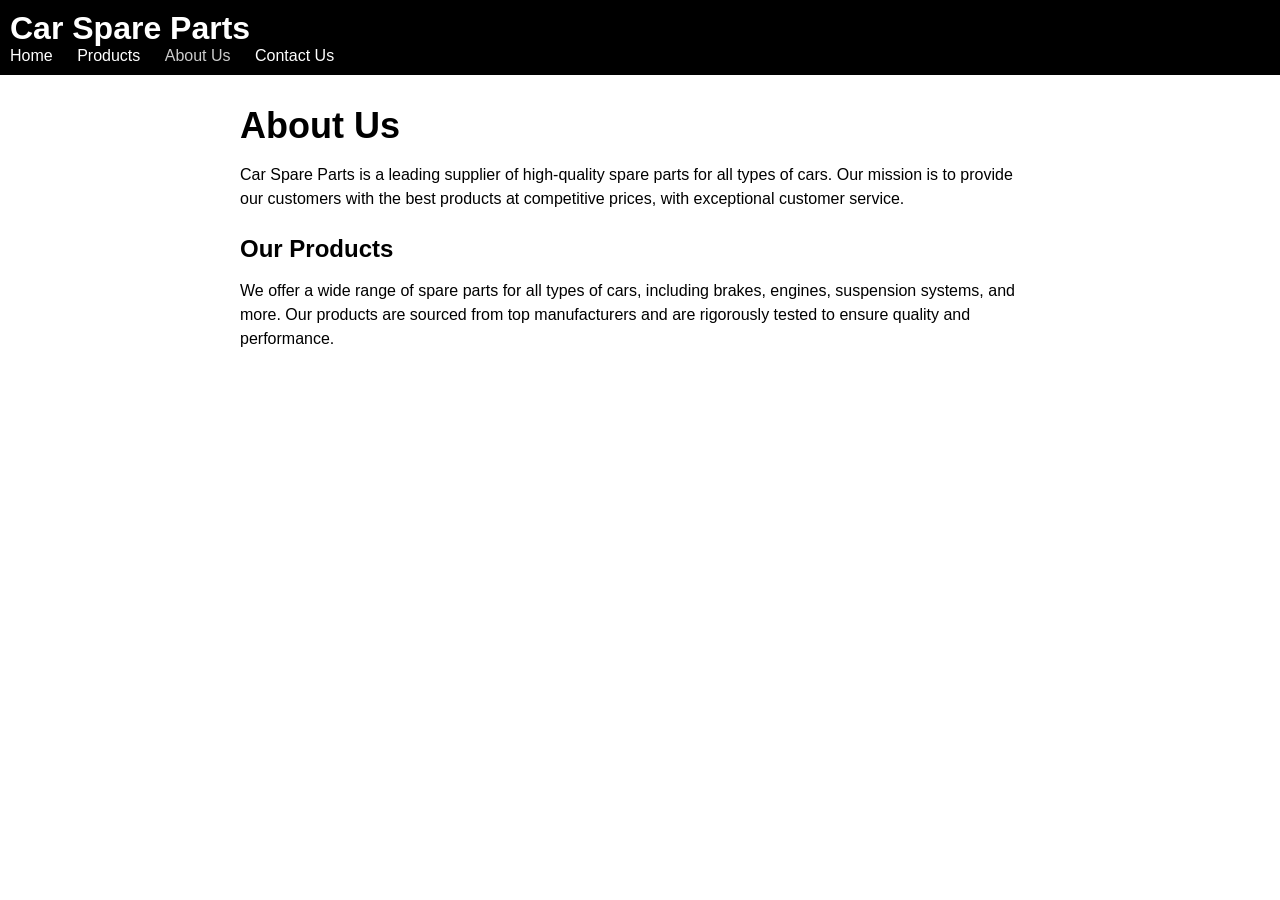
<file: src/main/resources/Frontend/About_us_page.html>
<!DOCTYPE html>
<html>
<head>
	<meta charset="UTF-8">
	<title>About Us - Car Spare Parts</title>
	<link rel="stylesheet" type="text/css" href="style.css">
</head>
<body>
	<header>
		<h1>Car Spare Parts</h1>
		<nav>
			<ul>
				<li><a href="index.html">Home</a></li>
				<li><a href="products.html">Products</a></li>
				<li><a href="about.html" class="active">About Us</a></li>
				<li><a href="contact.html">Contact Us</a></li>
			</ul>
		</nav>
	</header>
	
	<main>
		<section>
			<h2>About Us</h2>
			<p>Car Spare Parts is a leading supplier of high-quality spare parts for all types of cars. Our mission is to provide our customers with the best products at competitive prices, with exceptional customer service.</p>
			
			<h3>Our Products</h3>
			<p>We offer a wide range of spare parts for all types of cars, including brakes, engines, suspension systems, and more. Our products are sourced from top manufacturers and are rigorously tested to ensure quality and performance.</p>
		</section>
	</main>
		
</body>
</html>
</file>
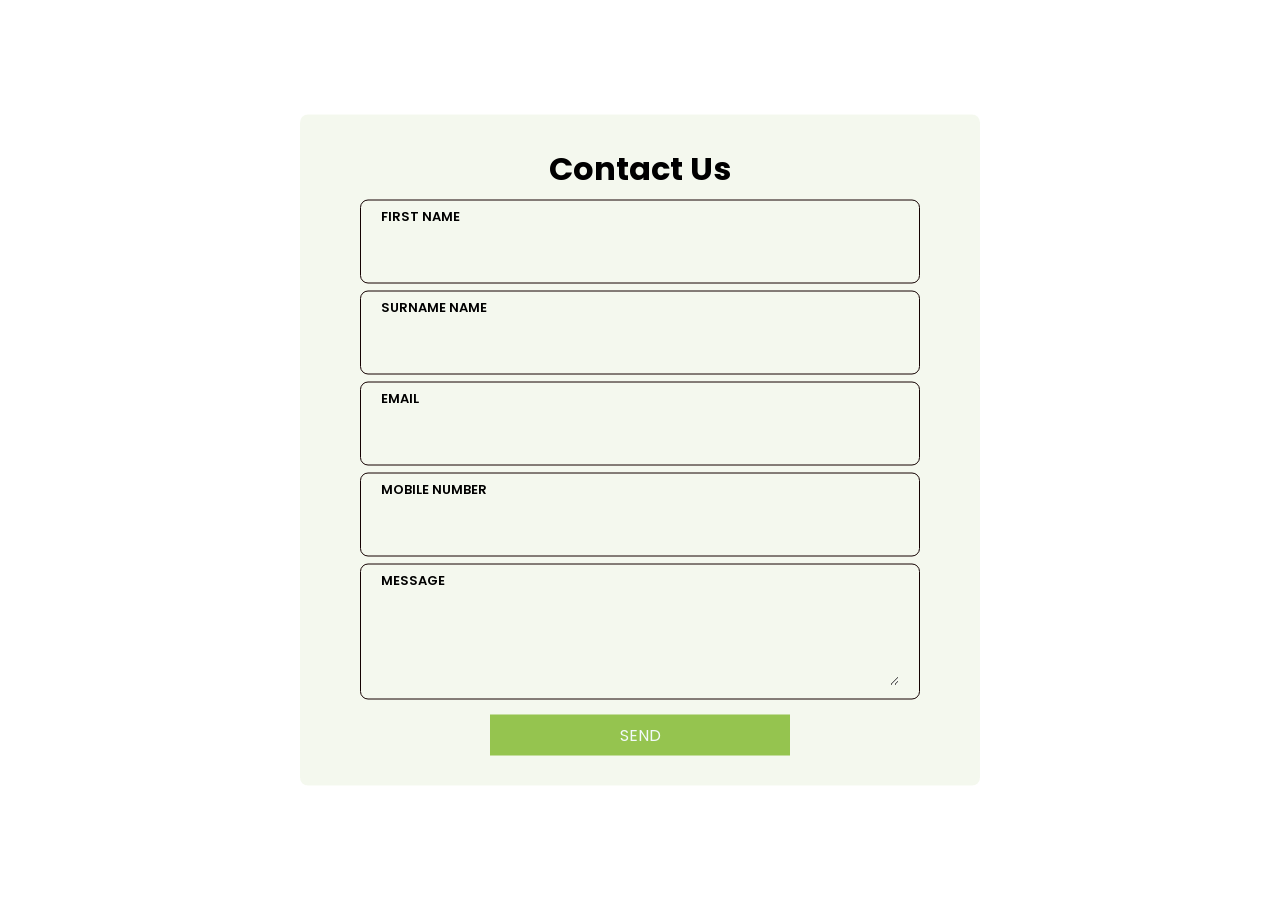
<file: src/main/resources/Frontend/contactus.html>
<!DOCTYPE html>
<html lang="en">
<head>
    <meta charset="UTF-8">
    <meta http-equiv="X-UA-Compatible" content="IE=edge">
    <meta name="viewport" content="width=device-width, initial-scale=1.0">
    <title>Contact Us </title>
    <link rel="stylesheet" href="styles.css">
</head>
<body>

     <div class="contact-form">
        <h1>Contact Us</h1>
        <div class="form">
            <label>First Name </label>
            <input type="text" name=" value" placeholder="">
        </div>  
        <div class="form">
            <label>Surname Name </label>
            <input type="text" name=" value" placeholder="">
        </div>   
        <div class="form">
            <label>Email</label>
            <input type="email" name="value" placeholder="" >
            
        </div>
        <div class="form">
            <label>MObile Number</label>
            <input type="text" name="value" placeholder="" >   
        </div>
        <div class="form">
            <label>Message</label>
            <textarea></textarea>    
        </div>
        <a href="" class="button">Send</a>
     </div>
</body>
</html>
</file>
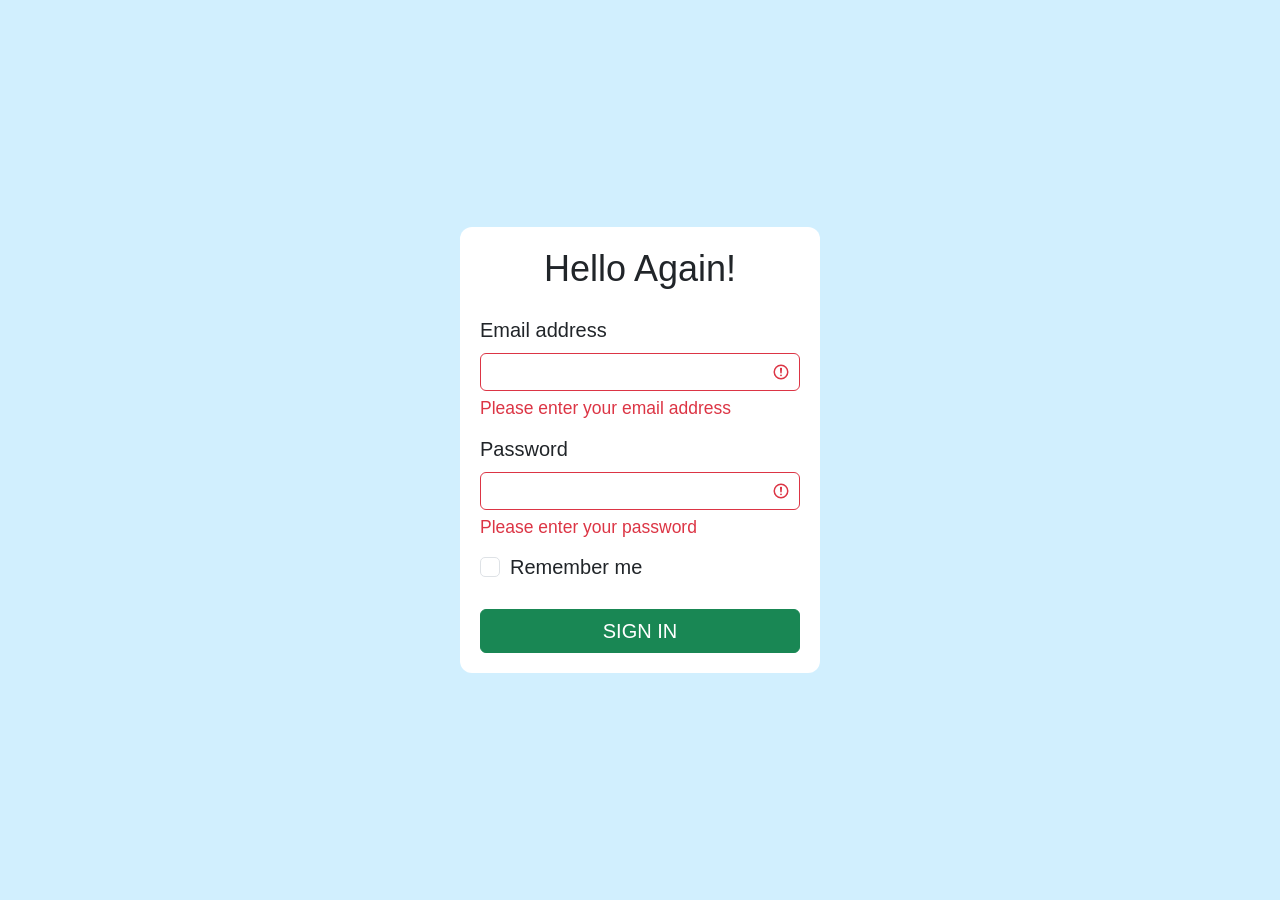
<file: src/main/resources/Frontend/login.html>
<!DOCTYPE html>
<html lang="en">

<head>

    <title>login page</title>
    <meta name="viewport" content="width=device-width, initial-scale=1.0">

    <!-- Bootstrap v5.1.3 CDNs -->
    <link href="https://cdn.jsdelivr.net/npm/bootstrap@5.1.3/dist/css/bootstrap.min.css" rel="stylesheet">
    <script src="https://cdn.jsdelivr.net/npm/bootstrap@5.1.3/dist/js/bootstrap.bundle.min.js"></script>

    <!-- CSS File -->
    <link rel="stylesheet" href="style.css">

</head>

<body>

    <div class="login">

        <h1 class="text-center">Hello Again!</h1>
        
        <form class="needs-validation">
            <div class="form-group was-validated">
                <label class="form-label" for="email">Email address</label>
                <input class="form-control" type="email" id="email" required>
                <div class="invalid-feedback">
                    Please enter your email address
                </div>
            </div>
            <div class="form-group was-validated">
                <label class="form-label" for="password">Password</label>
                <input class="form-control" type="password" id="password" required>
                <div class="invalid-feedback">
                    Please enter your password
                </div>
            </div>
            <div class="form-group form-check">
                <input class="form-check-input" type="checkbox" id="check">
                <label class="form-check-label" for="check">Remember me</label>
            </div>
            <input class="btn btn-success w-100" type="submit" value="SIGN IN">
        </form>

    </div>

</body>

</html>
<style>
* {
  margin: 0;
  padding: 0;
  box-sizing: border-box;
}

body {
  height: 100vh;
  display: flex;
  align-items: center;
  justify-content: center;
  background: #0dadfd30;
}

.login {
  width: 360px;
  height: min-content;
  padding: 20px;
  border-radius: 12px;
  background: #ffffff;
}

.login h1 {
  font-size: 36px;
  margin-bottom: 25px;
}

.login form {
  font-size: 20px;
}

.login form .form-group {
  margin-bottom: 12px;
}

.login form input[type="submit"] {
  font-size: 20px;
  margin-top: 15px;
}
</style>
</file>
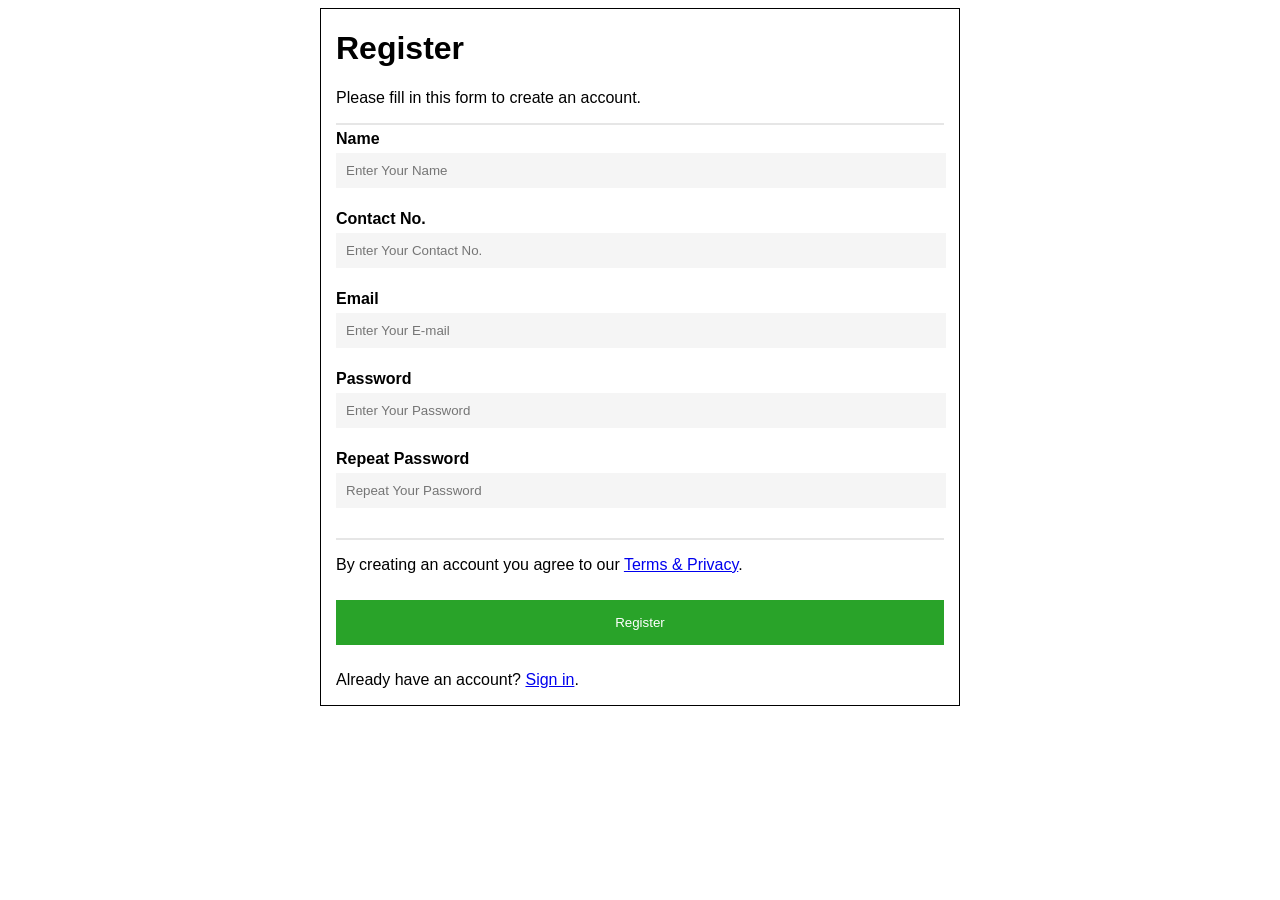
<file: src/main/resources/Frontend/register.html>
<!DOCTYPE html>
<html>
	<head>
		<style>
			body {
				font-family: Arial, Helvetica, sans-serif;
				margin-left: 25%;
				margin-right: 25%;
				border: 1px solid #000000;
				margin-bottom: 5px;
				padding: 0px 15px 0 15px;
			}
			input[type=text], input[type=password] {
				width: 97%;
				padding: 10px;
				margin: 5px 0 22px 0;
				display: inline-block;
				border: none;
				background: #F5F5F5;
			}
			hr {
				border: 1px solid #e6e6e6;
				margin-bottom: 5px;
			}
			.registerbutton {
				background-color: #29a329;
				color: white;
				padding: 15px 20px;
				margin: 10px 0px;
				border: none;
				cursor: pointer;
				width: 100%;
				text:bold;
			}
		</style>
	</head>
	<body>
		<form action="action.php">
			<h1>Register</h1>
			<p>Please fill in this form to create an account.</p>
			<hr>
			<label for="name"><b>Name</b></label>
			<input type="text" placeholder="Enter Your Name" name="name" required><br>
			<label for="number"><b>Contact No.</b></label>
			<input type="text" placeholder="Enter Your Contact No." name="number" required><br>
			<label for="email"><b>Email</b></label> 
			<input type="text" placeholder="Enter Your E-mail" name="email" required><br>
			<label for="pwd"><b>Password</b></label>
			<input type="password" placeholder="Enter Your Password" name="psw" required><br>
			<label for="psw-repeat"><b>Repeat Password</b></label>
			<input type="password" placeholder="Repeat Your Password" name="psw-repeat" required><br>
			<hr>
			<p>By creating an account you agree to our <a href="#">Terms & Privacy</a>.</p>
			<button type="submit" class="registerbutton">Register</button>
			<p>Already have an account? <a href="#">Sign in</a>.</p>
		</form>
	</body>
</html>
</file>
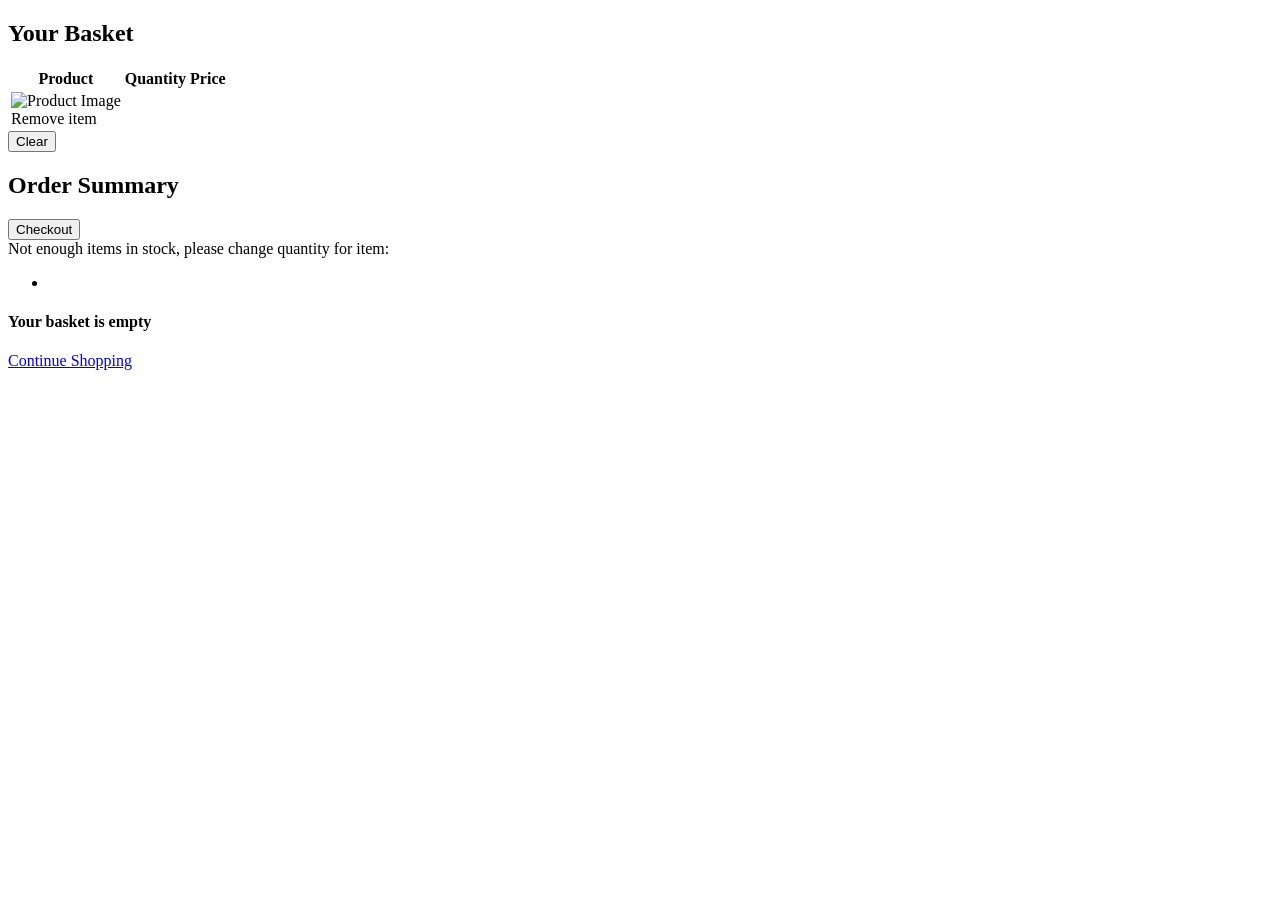
<file: src/main/resources/templates/basket.html>
<!DOCTYPE html>
<html xmlns:layout="http://www.ultraq.net.nz/thymeleaf/layout" layout:decorate="~{layout}">

<head>
    <meta charset="UTF-8">
    <meta http-equiv="X-UA-Compatible" content="IE=edge">
    <meta name="viewport" content="width=device-width, initial-scale=1.0">
    <title>Basket</title>
</head>

<body>
    
    <div layout:fragment="content">
        <!-- If the basket is not empty -->
        <div th:if="${not #lists.isEmpty(products)}">
            <div class="container my-5">
                <div class="row">
                    <div class="col-lg-8 mb-5">
                        <div class="card shadow-lg border-0">
                            <div class="card-header border-0">
                                <h2 class="card-title pt-2">Your Basket</h2>
                            </div>
                            <div class="card-body">
                                <table class="table">
                                    <thead>
                                        <tr>
                                            <th>Product</th>
                                            <th>Quantity</th>
                                            <th>Price</th>
                                        </tr>
                                    </thead>
                                    <tbody>
                                        <tr th:each="basketProduct : ${products}">
                                            <td class="w-50">
                                                <div class="row">
                                                    <div class="col-lg-6">
                                                        <img th:src="${basketProduct.product.image}" class="img-thumbnail border-0" alt="Product Image">
                                                    </div>
                                                    <div class="col-lg-6">
                                                        <div class="row h4" th:text="${basketProduct.product.name}"></div>
                                                        <div class="row" th:text="'Make: ' + ${basketProduct.product.make}"></div>
                                                        <div class="row" th:text="'Model: ' + ${basketProduct.product.model}"></div>
                                                        <div class="row" th:text="'Category: ' + ${basketProduct.product.category}"></div>
                                                        <div class="row mt-2">
                                                            <div class="col p-0">
                                                                <a class="text-decoration-none link-secondary" th:href="@{basket/removeProduct/{id}(id=${basketProduct.id})}"><i class="bi bi-x-lg"></i> Remove item</a>
                                                            </div>
                                                        </div>
                                                    </div>
                                                </div>
                                            </td>
                                            <td class="h4">
                                                <span class="flex-row">
                                                    <a class="link-dark text-decoration-none" th:if="${basketProduct.quantity > 1}"
                                                        th:href="@{basket/reduce/{id}(id=${basketProduct.product.id})}">
                                                        <i class="bi bi-dash"></i>
                                                     </a>
                                                     <a class="link-dark text-decoration-none" th:if="${basketProduct.quantity <= 1}"
                                                        th:href="@{basket/removeProduct/{id}(id=${basketProduct.id})}">
                                                        <i class="bi bi-dash"></i>
                                                     </a>
                                                </span>
                                                <span class="flex-row mx-2" th:text="${basketProduct.quantity}"></span>
                                                <span class="flex-row"><a class="link-dark" th:href = "@{basket/addQuantity/{id}(id=${basketProduct.product.id})}"><i class="bi bi-plus-lg"></i></i></a></span>
                                            </td>
                                            <td class="h4" th:text="'£' + ${basketProduct.product.price * basketProduct.quantity}"></td>
                                        </tr>
                                    </tbody>
                                </table>
                                <div th:if="${!products.isEmpty()}">
                                    <form method = "post" action ="#" th:action="@{/basket/clear}" th:object="${basketproduct}">
                                        <button class="btn btn-outline-danger" type="submit">Clear</button>
                                    </form>
                                </div>
                            </div>
                        </div>
                    </div>
                    <div class="col-lg-4">
                        <div class="card shadow-lg border-0">
                            <div class="card-header border-0">
                                <h2 class="card-title pt-2">Order Summary</h2>
                            </div>
                            <div class="card-body">
                                <!-- For each loop over all basket products for order summary -->
                                <div th:each="basketProduct : ${products}">
                                    <div class="row mb-3">
                                        <div class="col-9">
                                            <div class="" th:text="${basketProduct.product.name}"></div>
                                            <div class="text-secondary" th:text="'Quantity ' + ${basketProduct.quantity}"></div>
                                        </div>
                                        <div class="col-3 text-end" th:text="'£' + ${basketProduct.product.price * basketProduct.quantity}"></div>
                                    </div>
                                </div>
                                
                                <p class="card-text my-4 h4" th:text="'Total ' + '£' + ${total}"></p>

                                <form method = "post" action ="#" th:action="@{/checkout}">
                                    <button class="btn btn-success" type="submit">Checkout</button>
                                </form>
                                <!-- <span th:utext="${errorStock}"></span> -->
                                <div th:if="${errorStock}">
                                    <!-- Vertically centered modal -->
                                    <div class="alert alert-danger mt-4" role="alert">
                                        <div>Not enough items in stock, please change quantity for item: </div>
                                        <ul>
                                            <li>
                                                <span th:utext="${errorStock} + ' (' + ${errorProduct.product.stock} + ' left)' "></span>
                                            </li>
                                        </ul>
                                    </div>
                                </div>
                            </div>
                        </div>
                    </div>
                </div>
            </div>
        </div>

        <!-- If the basket is empty -->
        <div th:if="${#lists.isEmpty(products)}">
            <div class="container text-center my-5 justify-content-center d-flex">
                <div class="card w-50 shadow-lg p-4 border-0">
                    <div class="card-body">
                        <h4>Your basket is empty</h4>
                        <a href="#" class="btn btn-dark" th:href="@{/store}">Continue Shopping</a>
                    </div>
                </div>
            </div>
        </div>
    </div>
</body>
</html>
</file>
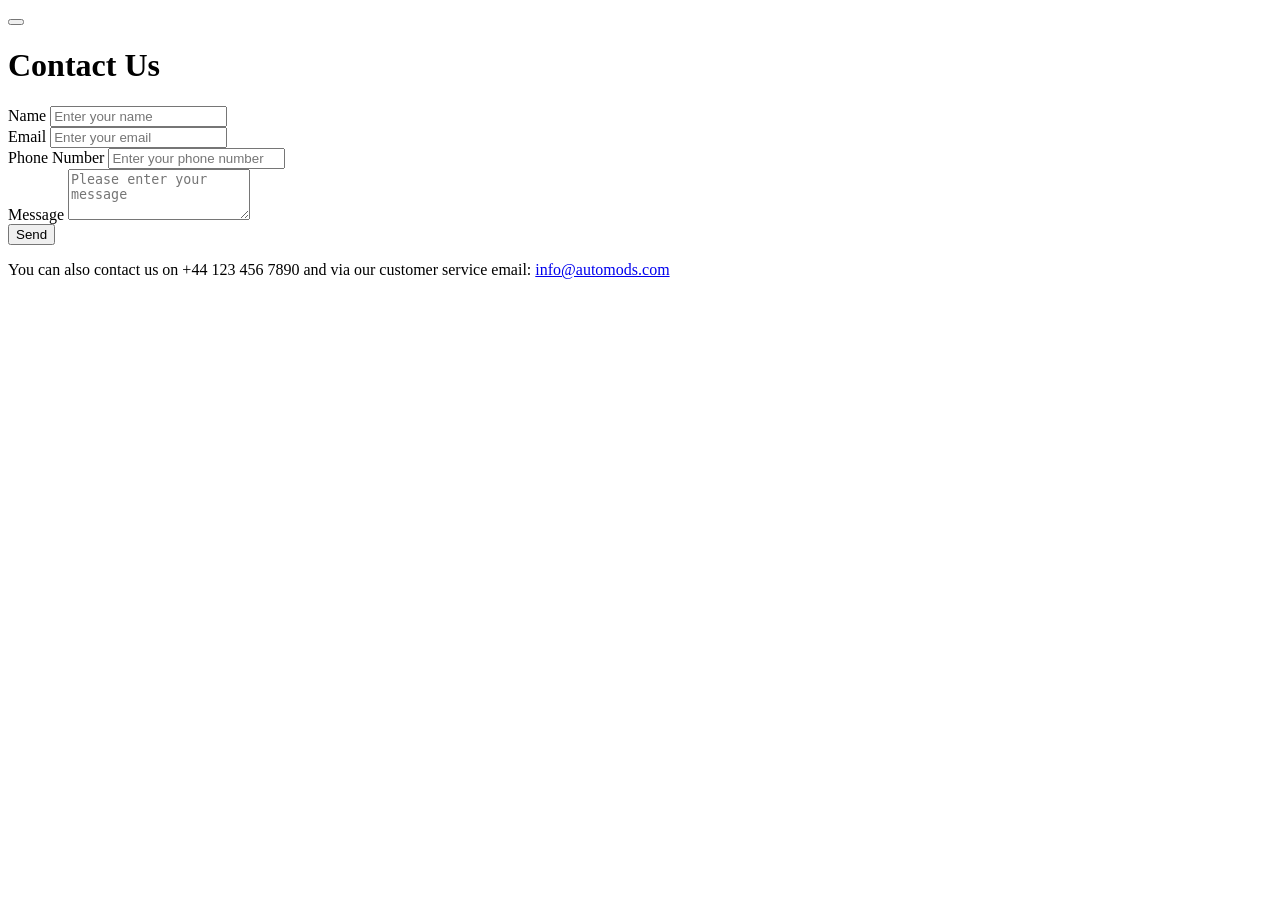
<file: src/main/resources/templates/contact.html>
<!DOCTYPE html>
<html xmlns:layout="http://www.ultraq.net.nz/thymeleaf/layout" layout:decorate="~{layout}">

<head>
    <title>Contact</title>
</head>

<body>
    <div layout:fragment="content">
        <div class="container d-flex justify-content-center">
            <div class="card p-3 login rounded-3 my-5">
                <div class="card-body">
                    <div th:if="${success}" class="alert alert-success alert-dismissible fade show mt-4" role="alert">
                        <span class="h5" th:text="${success}"></span>
                        <button type="button" class="btn-close" data-bs-dismiss="alert" aria-label="Close"></button>
                    </div>

                    <h1 class="mb-3">Contact Us</h1>
                    <form th:action="@{/contact/send}" method="post">
                        <div class="mb-3">
                            <label class="form-label" for="name">Name </label>
                            <input class="form-control" type="text" id="name" name="name" placeholder="Enter your name">
                        </div>
                        <div class="mb-3">
                            <label class="form-label" for="email">Email</label>
                            <input class="form-control" type="email" id="email" name="email" placeholder="Enter your email" required>
                        </div>
                        <div class="mb-3">
                            <label class="form-label" for="phone">Phone Number</label>
                            <input class="form-control" type="text" id="phone" name="phone" placeholder="Enter your phone number" >
                        </div>
                        <div class="mb-3">
                            <label class="form-label" for="message">Message</label>
                            <textarea class="form-control" rows="3" id="message" name="message" placeholder="Please enter your message" required></textarea>
                        </div>
                        <button type="submit" class="btn btn-primary w-50">Send</button>
                    </form>
                    <p class="my-3">You can also contact us on +44 123 456 7890 and via our customer service email: <a href="mailto:info@automods.com">info@automods.com</a></p>

                </div>
            </div>
        </div>

    </div>
</body>

</html>
</file>
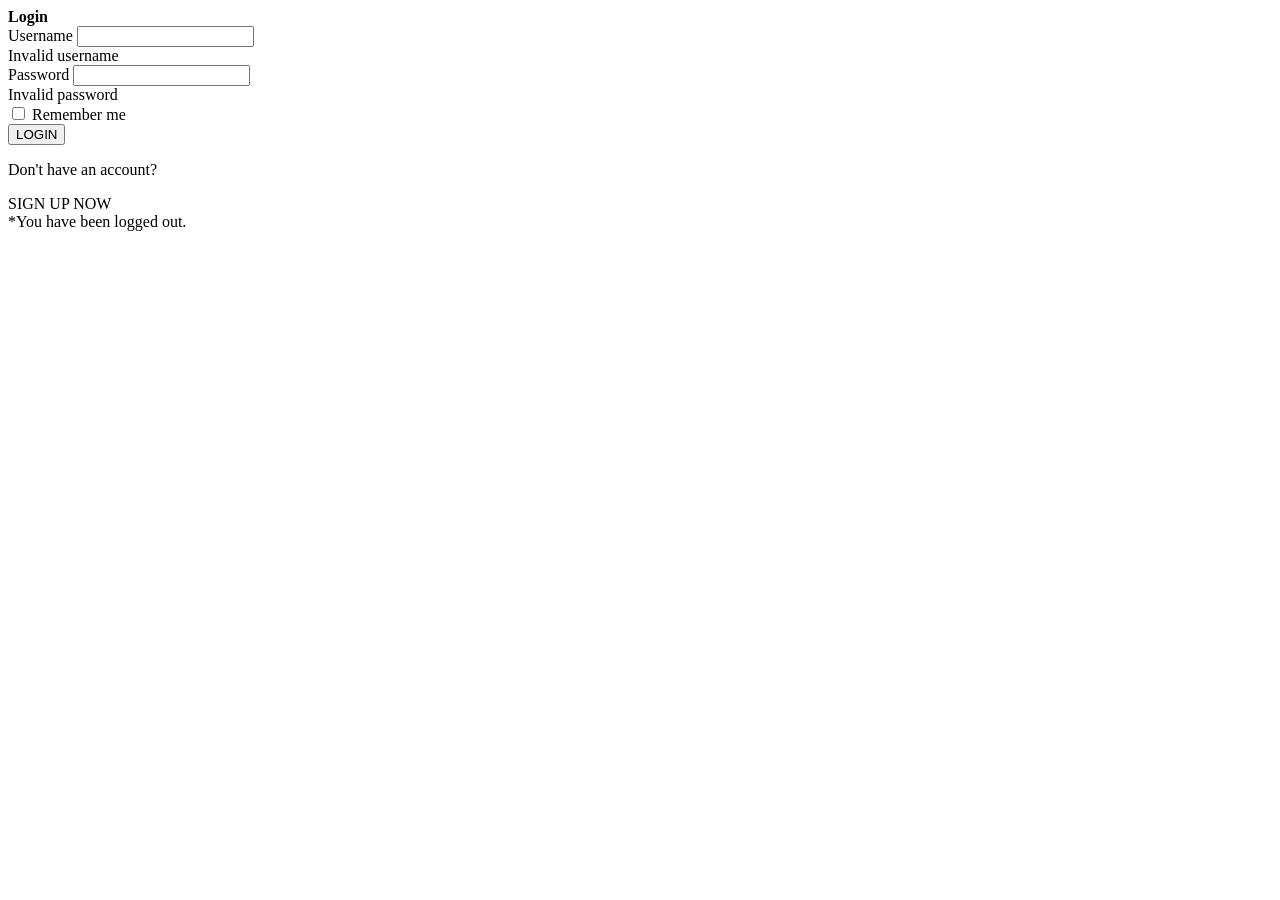
<file: src/main/resources/templates/login.html>
<!DOCTYPE html>
<html xmlns:layout="http://www.ultraq.net.nz/thymeleaf/layout" layout:decorate="~{layout}">

<head>
    <title>Please Log In</title>
</head>

<body>
    <div layout:fragment="content">

        <div class="container d-flex justify-content-center">
            <div class="card p-3 rounded-3 login my-5">
                <div class="card-body">
                    <div class="h3 my-4"><b>Login</b></div>
                    <form class="needs-validation" th:action="@{/login}" method="post">
                        <div class="form-group pb-4">
                            <label class="form-label" for="username">Username</label>
                            <input class="form-control" type="text" id="username" name="username" th:classappend="${param.error}? 'is-invalid' : '' ">
                            <div id="usernameFeedback" class="invalid-feedback">
                                Invalid username
                            </div>
                        </div>
                        <div class="form-group pb-4">
                            <label class="form-label" for="password">Password</label>
                            <input class="form-control" type="password" id="password" name="password" th:classappend="${param.error}? 'is-invalid' : '' ">
                            <div id="passwordFeedback" class="invalid-feedback">
                                Invalid password
                            </div>
                        </div>
                        <div class="form-group form-check pb-2">
                            <input class="form-check-input" type="checkbox" id="check">
                            <label class="form-check-label" for="check">Remember me</label>
                        </div>
                        <input class="btn btn-primary w-100" type="submit" value="LOGIN">
                        <div class="mt-3">
                            <p>Don't have an account?</p>
                            <a class="btn btn-outline-primary w-100" th:href="@{/register}">SIGN UP NOW</a>
                        </div>
                    </form>

                    <div class="alert alert-info text-center mt-3 mb-0" th:if="${param.logout}">*You have been logged out.</div>
                    <div th:if="${successMessage}">
                        <div class="alert alert-success text-center mt-3 mb-0" th:utext="${successMessage}"></div>
                    </div>
                </div>
            </div>
        </div>

    </div>
</body>

</html>
</file>
<file: src/main/resources/Frontend/style.css>
body {
	font-family: Arial, sans-serif;
	margin: 0;
	padding: 0;
}

header {
	background-color: black;
	color: #fff;
	padding: 10px;
}

header h1 {
	margin: 0;
}

nav ul {
	list-style: none;
	margin: 0;
	padding: 0;
}

nav li {
	display: inline-block;
	margin-right: 20px;
}

nav li a {
	color: #fff;
	text-decoration: none;
}

nav li a:hover {
	color: #ccc;
}

nav li a.active {
	color: #ccc;
}

main {
	max-width: 800px;
	margin: 20px auto;
	padding: 0 20px;
}

section {
	margin-bottom: 30px;
}

h2 {
	font-size: 36px;
	margin-bottom: 10px;
}

h3 {
	font-size: 24px;
	margin-bottom: 10px;
}

p {
	font-size: 16px;
	line-height: 1.5;
	margin-bottom: 20px;
}
</file>
<file: src/main/resources/Frontend/styles.css>
@import url('https://fonts.googleapis.com/css2?family=Poppins:wght@100&display=swap');
*{
    margin: 0%;
    padding: 0%;
    box-sizing: border-box;
    font-family: 'Poppins', sans-serif;
}
body{
    background-color:white
}
.contact-form{
    width: 85%;
    max-width: 680px;
    background: rgba(238, 245, 229, 0.645);
    position: absolute;
    top: 50%;
    left: 50%;
    transform: translate(-50%, -50%);
    padding:30px 40px;
    border-radius: 8px;
    text-align: center;
}
.form{
    border:1px solid #140101;
    margin: 7px 20px;
    padding: 6px 20px;
    border-radius: 8px;
    
}
.contact-form h{
    font-weight: 500;
    margin-top: 0px;   
}
.form label{
    font-size: 13px;
    font-weight: 600;
    color:  #000;
    display: block;
    text-align: left;
    text-transform: uppercase;
}
.form input , .form textarea{
    width: 100%;
    font-size: 30px;
    margin-top: 5px;
    border: none;
    background: none;
    outline: none;
}
.button{
    width: 50%;
    display: inline-block;
    background-color: #95c44f;
    padding: 8px 0px;
    text-decoration: none;
    text-transform: uppercase;
    margin-top: 8px;
    cursor: pointer;
    color: rgb(242, 250, 250);
}
</file>
